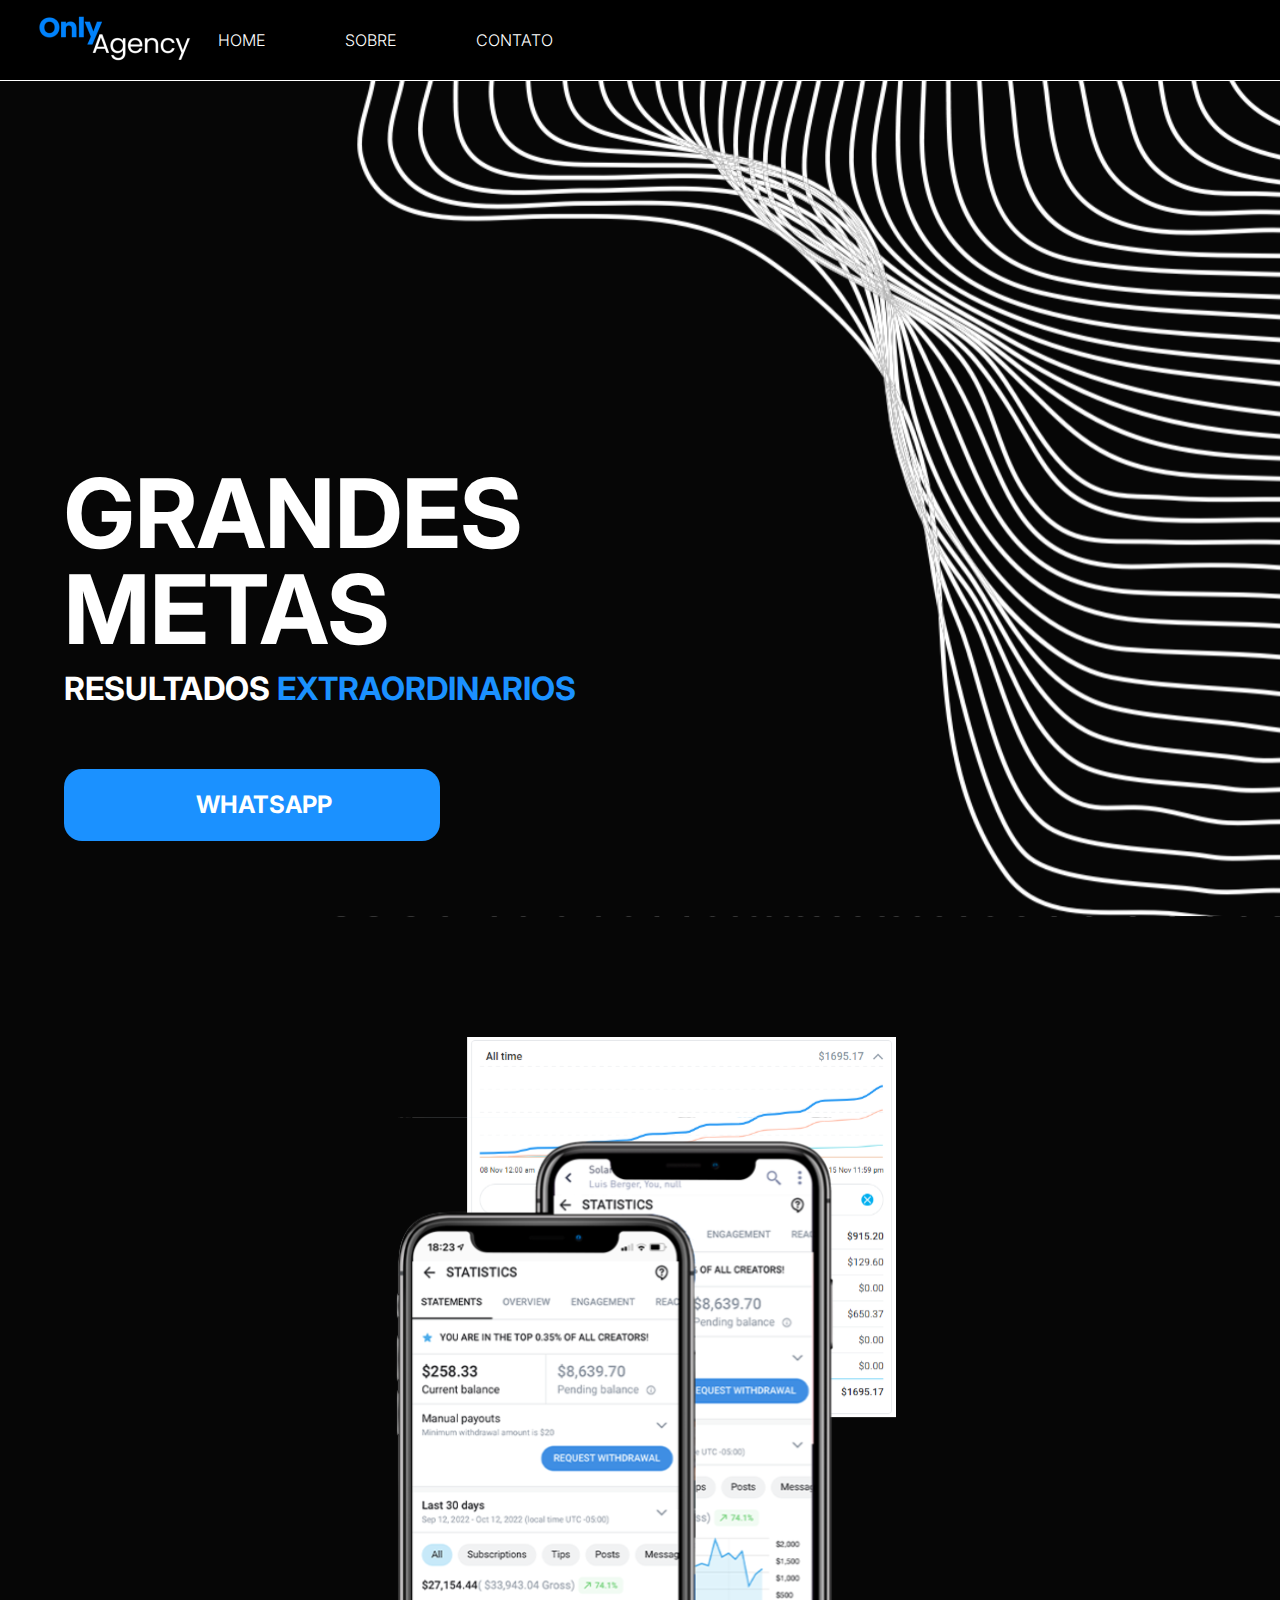
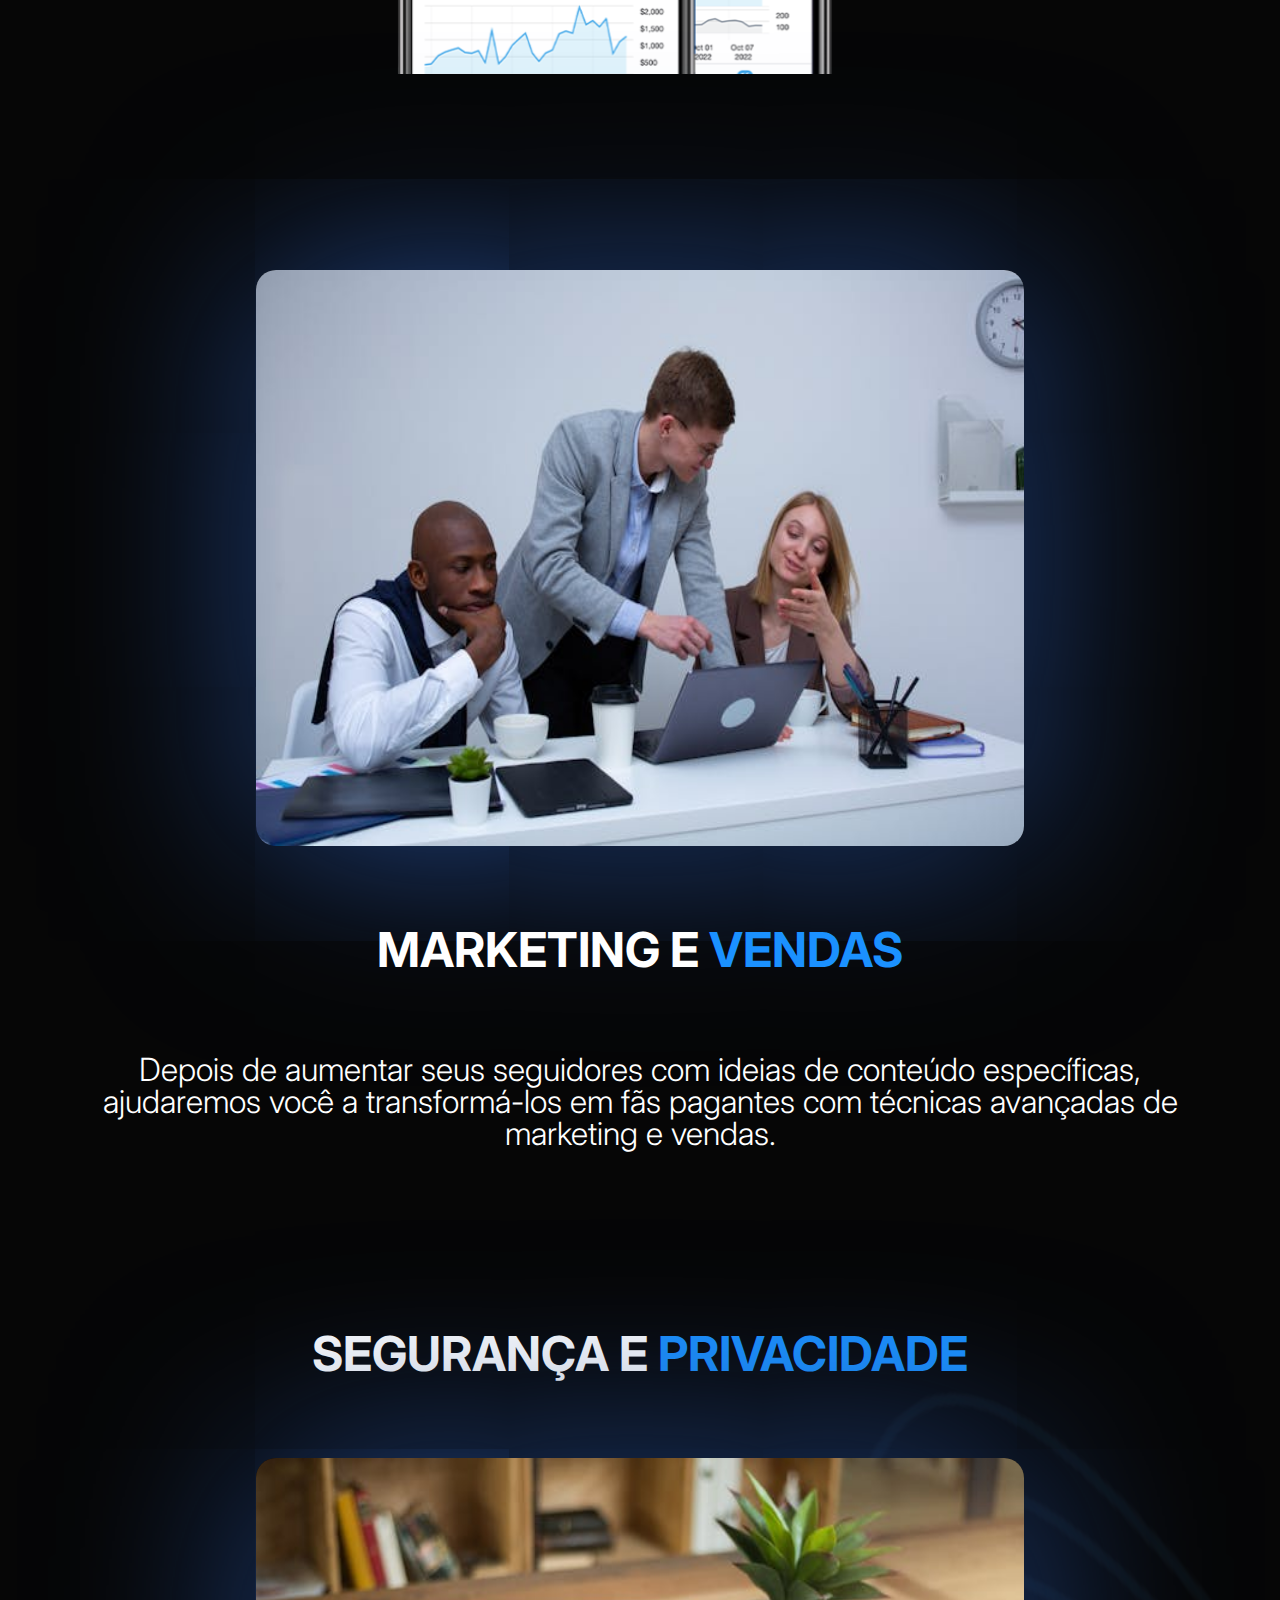
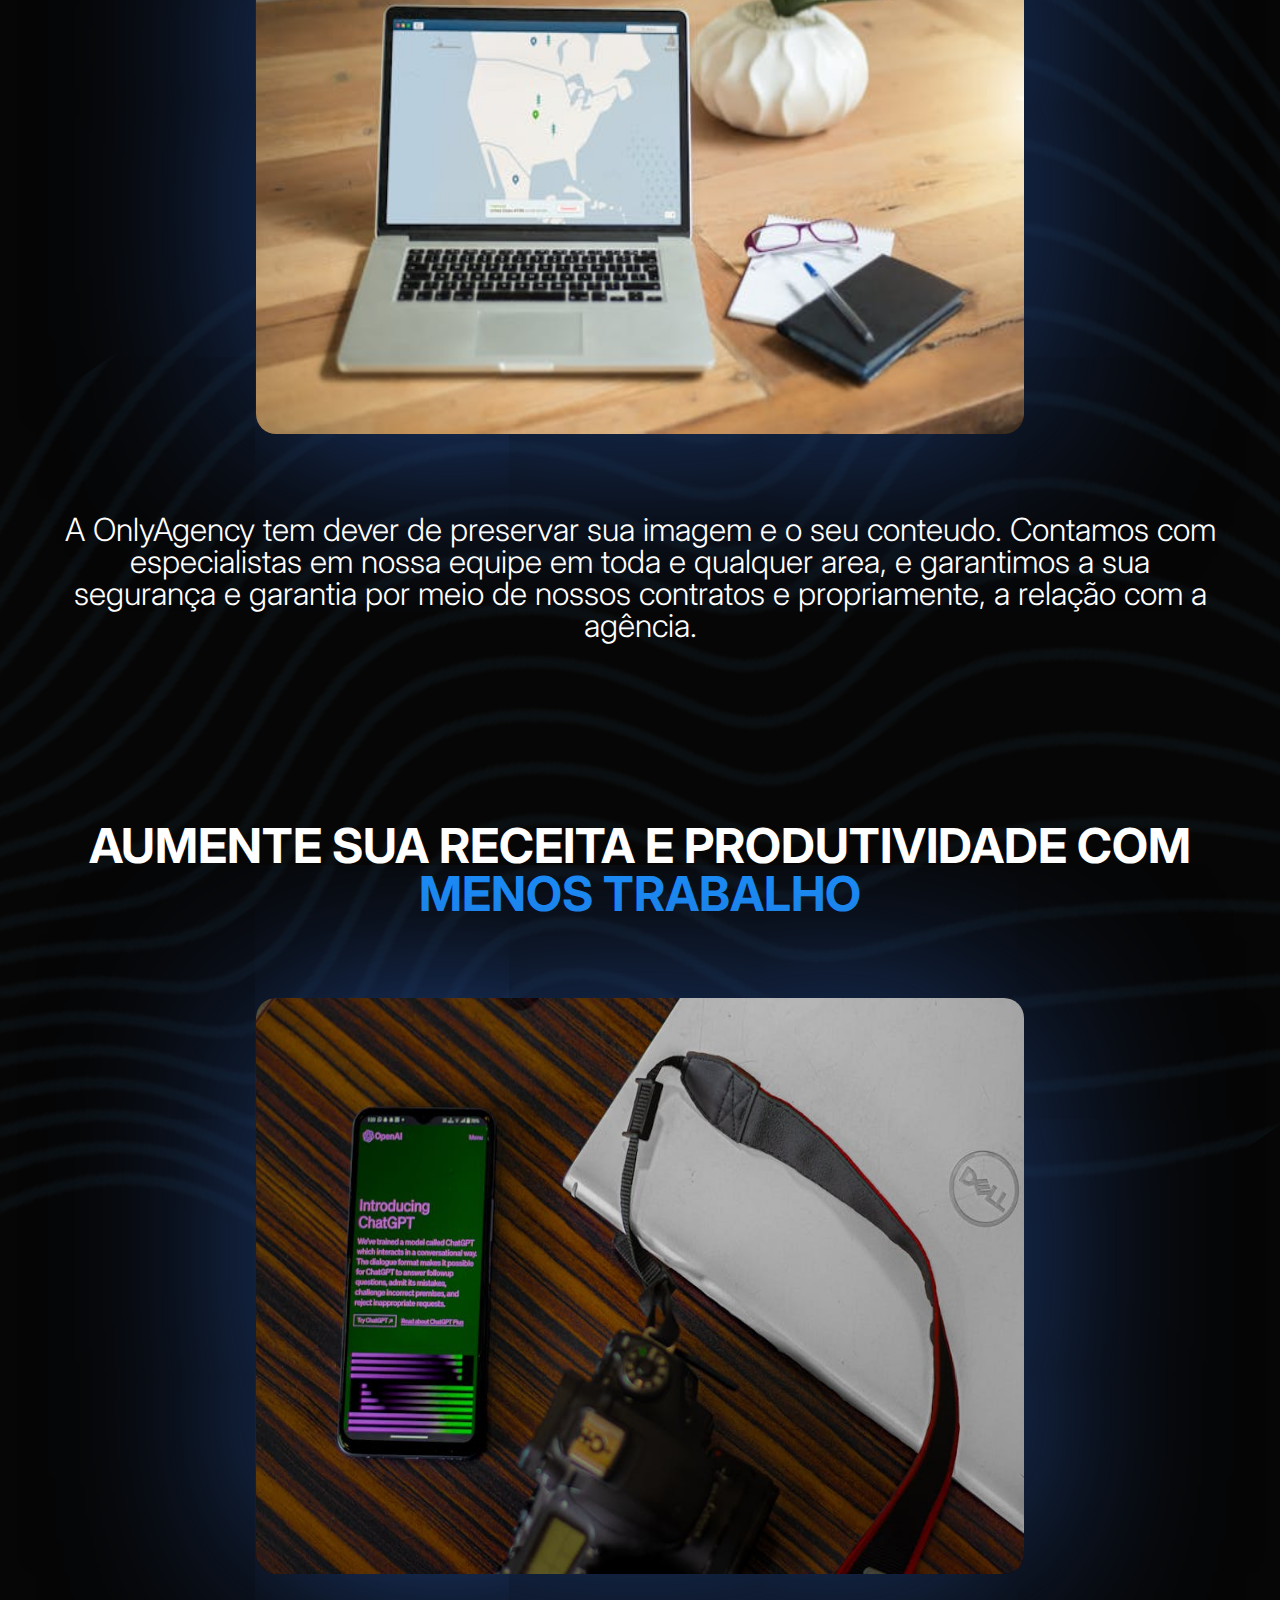
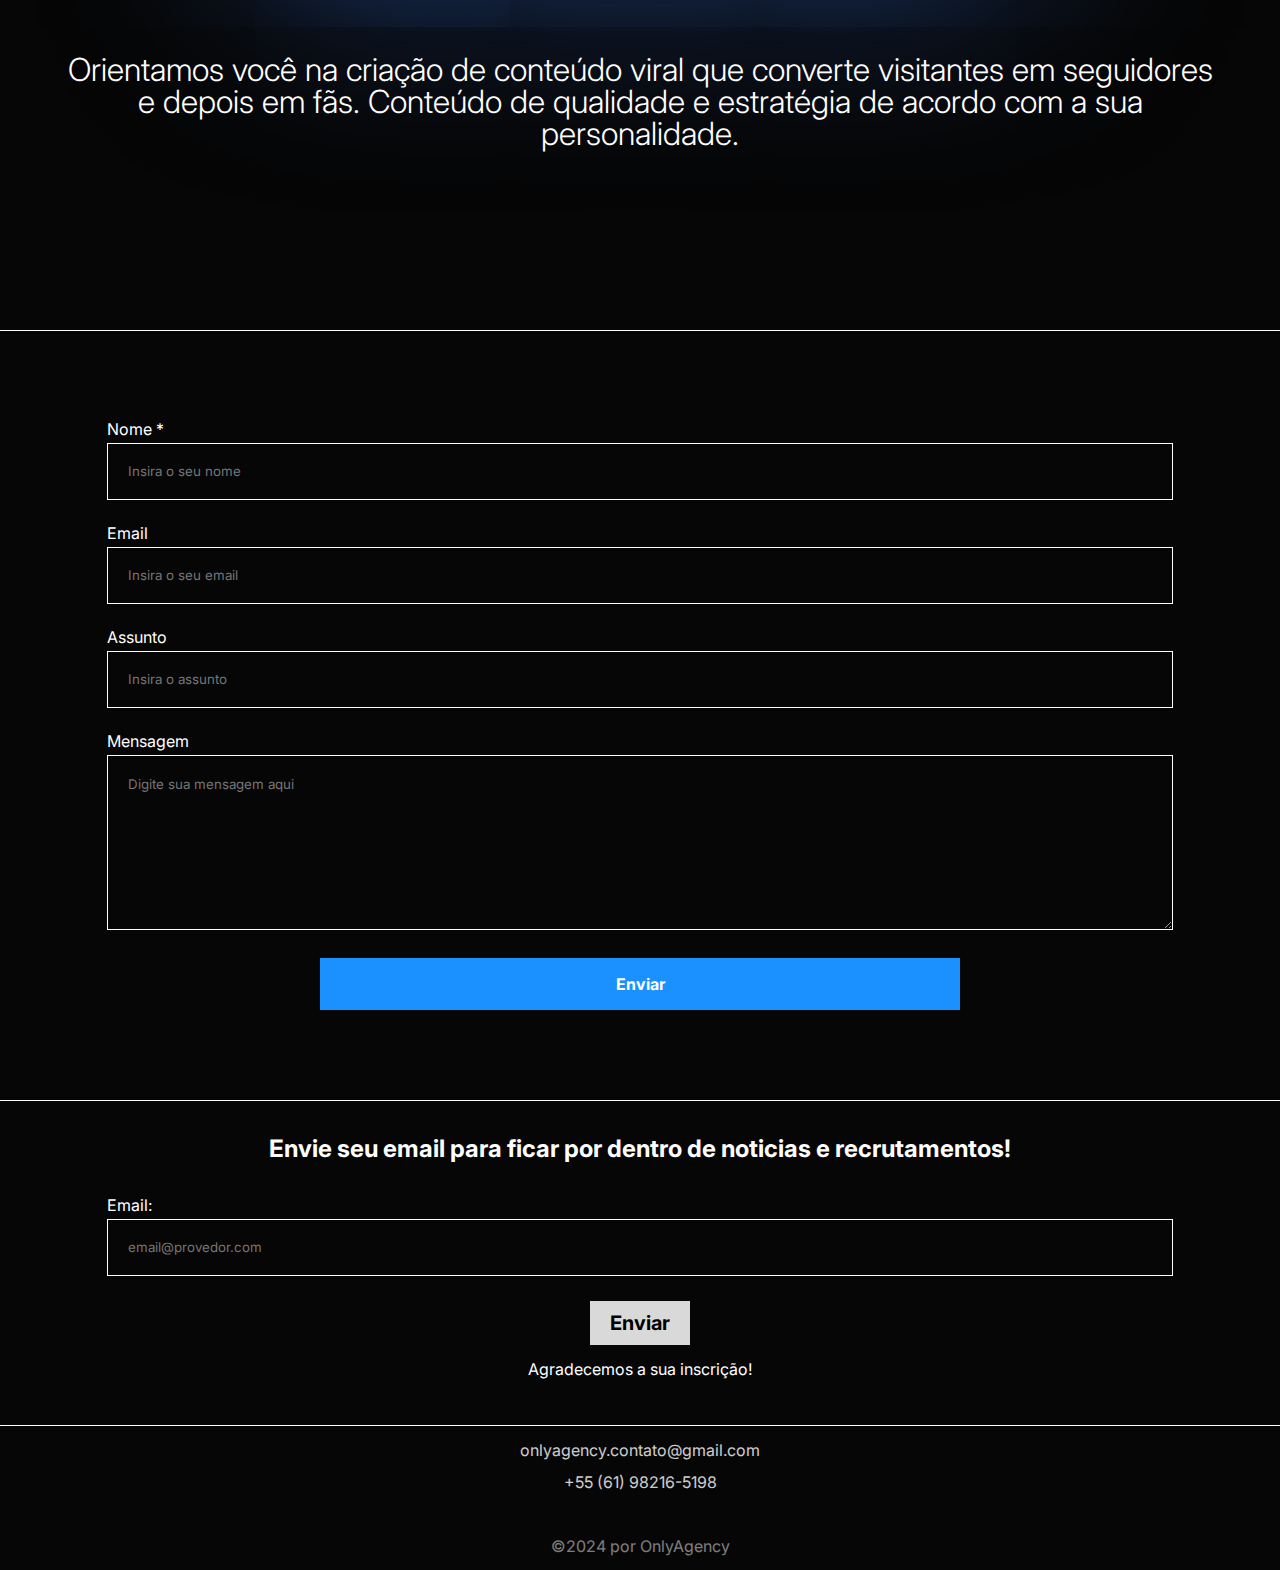
<file: index.html>
<!DOCTYPE html>
<html lang="en">

<head>
    <meta charset="UTF-8">
    <meta name="viewport" content="width=device-width, initial-scale=1.0">
    <title>OnlyAgency</title>
    <link rel="stylesheet" href="https://cdnjs.cloudflare.com/ajax/libs/font-awesome/6.5.1/css/all.min.css"
        integrity="sha512-DTOQO9RWCH3ppGqcWaEA1BIZOC6xxalwEsw9c2QQeAIftl+Vegovlnee1c9QX4TctnWMn13TZye+giMm8e2LwA=="
        crossorigin="anonymous" referrerpolicy="no-referrer" />
    <link rel="stylesheet" href="reset.css">
    <link rel="stylesheet" href="style.css">
</head>

<body>
    <header class="cabecalho">
        <div class="container">
            <input type="checkbox" id="menu" class="container_botao">
            <label for="menu" class="conteiner_rotulo">
                <span class="cabecalho_menu_hamburger container_imagem"></span>
            </label>

            <ul class="lista_menu">
                <li class="lista_menu_titulo destaque">Categorias </li>
                <li class="lista_menu_item">
                    <a href="#" class="link_lista_menu">HOME</a>
                </li>
                <li class="lista_menu_item">
                    <a href="/pages/sobre.html" class="link_lista_menu">SOBRE</a>
                </li>
                <li class="lista_menu_item">
                    <a href="/" class="link_lista_menu">CONTATO</a>
                </li>
            </ul>
        </div>

        <div class="container__logo">
            <img src="./assets/logHeader.png" alt="Logo OnlyAgency" class="container_imagem__logo">
        </div>

        <!-- Menu Tablet e Desktop -->
        <ul class="opcoes_menu">
            <li class="opcoes_item">
                <a href="#" class="link_lista_menu">HOME</a>
            </li>
            <li class="opcoes_item">
                <a href="/pages/sobre.html" class="link_lista_menu">SOBRE</a>
            </li>
            <li class="opcoes_item">
                <a href="/" class="link_lista_menu">CONTATO</a>
            </li>
        </ul>
    </header>

    <section class="conteudo_principal">
        <div class="itens_principais">
            <h1 class="titulo_principal">GRANDES METAS</h1>
            <h3 class="subtitulo_principal">RESULTADOS <span class="destaque_titulo_principal">EXTRAORDINARIOS</span>
            </h3>

            <a href="https://wa.me/5561982165198?text=Quero+agendar+uma+triagem+com+vocês!+" class="botao_principal" target="_blank">
                <i class="fa-brands fa-whatsapp"></i>
                WHATSAPP
            </a>
        </div>

        <div class="imagem_princial">
            <img src="./assets/Estatistica.svg" alt="Celular mostrando estatiscas" class="imagem_conteudo_principal">
        </div>
    </section>

    <section class="descrisao">
        <div class="ver_mais">
            <a href="#" class="btn_ver_mais">
                <span class="text_ver_mais">Ver Mais</span>
                <i class="fa-solid fa-chevron-down"></i>
            </a>
        </div>

        <h2 class="descrisao_titulo">O QUE FAREMOS POR <span class="destaque">VOCE</span>?</h2>

        <div class="descrisao_container">
            <div class="descrisao_item">
                <img src="./assets/perfil.svg" alt="Icone de perfil" class="descrisao_imagem">
                <p class="descrisao_texto">CRIAR E ADAPTAR SUA CONTA</p>
            </div>

            <div class="descrisao_item">
                <img src="./assets/clock.svg" alt="Icone de um relogio" class="descrisao_imagem">
                <p class="descrisao_texto">PRESERVAR O SEU TEMPO</p>
            </div>

            <div class="descrisao_item">
                <img src="./assets/grafico.svg" alt="Icone de um grafico de pizza" class="descrisao_imagem">
                <p class="descrisao_texto">AUMENTAR OS SEUS GANHOS</p>
            </div>
        </div>
    </section>

    <section class="instrucao">
        <div class="instrucao_container">
            <h2 class="instrucao_titulo">Aumente sua receita e produtividade com <span class="destaque">menos trabalho</span>!</h2>

            <p class="instrucao_texto">Vamos administrar todas suas redes sociais e OnlyFans com intuito de aumentar sua
                receita e faturamento, administrando desde publicações, até mensagens com os seguidores. Usamos tecnicas
                avançadas para escalar sua audiencia e fazer com que voce fature muito mais.</p>
        </div>
    </section>

    <section class="card">
        <div class="card_container">
            <img src="./assets/imagem2.jpg" alt="Pessoas falando sobre marketing digital" class="imagem_card">
            <h2 class="titulo_card">MARKETING E <span class="destaque">VENDAS</span></h2>
            <p class="texto_card">Depois de aumentar seus seguidores com ideias de conteúdo específicas, ajudaremos você
                a transformá-los em fãs pagantes com técnicas avançadas de marketing e vendas.</p>
        </div>

        <div class="card_container">
            <h2 class="titulo_card">SEGURANÇA E <span class="destaque">PRIVACIDADE</span></h2>
            <img src="./assets/imagem1.jpg" alt="Pessoas falando sobre marketing digital" class="imagem_card">
            <p class="texto_card">A OnlyAgency tem dever de preservar sua imagem e o seu conteudo. Contamos com
                especialistas em nossa equipe em toda e qualquer area, e garantimos a sua segurança e garantia por meio
                de nossos contratos e propriamente, a relação com a agência.</p>
        </div>

        <div class="card_container">
            <h2 class="titulo_card">AUMENTE SUA RECEITA E PRODUTIVIDADE COM <span class="destaque">MENOS TRABALHO</span>
            </h2>
            <img src="./assets/imagem3.jpg" alt="Pessoas falando sobre marketing digital" class="imagem_card">
            <p class="texto_card">Orientamos você na criação de conteúdo viral que converte visitantes em seguidores e
                depois em fãs. Conteúdo de qualidade e estratégia de acordo com a sua personalidade.</p>
        </div>
    </section>

    <section class="card card_desktop">
        <div class="card_container_lateral">
            <div class="card_desktop_imagem">
                <img src="./assets/imagem2.jpg" alt="Pessoas falando sobre marketing digital" class="imagem_card">
            </div>

            <div class="card_desktop_textos">
                <h2 class="titulo_card titulo_card_direita">MARKETING E <span class="destaque">VENDAS</span></h2>
                <p class="texto_card texto_card_direita">Depois de aumentar seus seguidores com ideias de conteúdo
                    específicas, ajudaremos
                    você
                    a transformá-los em fãs pagantes com técnicas avançadas de marketing e vendas.</p>
            </div>
        </div>

        <div class="card_container_lateral">
            <div class="card_desktop_textos">
                <h2 class="titulo_card titulo_card_esquerda">SEGURANÇA E <span class="destaque">PRIVACIDADE</span></h2>
                <p class="texto_card texto_card_esquerda">A OnlyAgency tem dever de preservar sua imagem e o seu
                    conteudo. Contamos com
                    especialistas em nossa equipe em toda e qualquer area, e garantimos a sua segurança e garantia por
                    meio
                    de nossos contratos e propriamente, a relação com a agência.</p>
            </div>

            <div class="card_desktop_imagem">
                <img src="./assets/imagem1.jpg" alt="Pessoas falando sobre marketing digital" class="imagem_card">
            </div>
        </div>

        <div class="card_container">
            <h2 class="titulo_card">AUMENTE SUA RECEITA E PRODUTIVIDADE COM <span class="destaque">MENOS TRABALHO</span>
            </h2>
            <img src="./assets/imagem3.jpg" alt="Pessoas falando sobre marketing digital" class="imagem_card">
            <p class="texto_card">Orientamos você na criação de conteúdo viral que converte visitantes em seguidores e
                depois em fãs. Conteúdo de qualidade e estratégia de acordo com a sua personalidade.</p>
        </div>
    </section>

    <section class="formulario">
        <form class="form_container" action="mailto:onlyagency.contato@gmail.com" method="post" enctype="text/plain">
            <!-- Nome -->
            <div>
                <label for="name" class="form_text">Nome *</label><br>
                <input type="text" id="name" name="name" class="form_input" placeholder="Insira o seu nome"
                    required><br>
            </div>

            <!-- Email -->
            <div>
                <label for="email" class="form_text">Email</label><br>
                <input type="email" id="email" name="email" placeholder="Insira o seu email" class="form_input"><br>
            </div>

            <!-- Assunto -->
            <div>
                <label for="subject" class="form_text">Assunto</label><br>
                <input type="text" id="subject" name="subject" placeholder="Insira o assunto" class="form_input"><br>
            </div>

            <!-- TextArea -->
            <div>
                <label for="message" class="form_text">Mensagem</label><br>
                <textarea id="message" name="message" rows="4" cols="50" class="form_input form_textarea"
                    placeholder="Digite sua mensagem aqui" required></textarea><br>
            </div>

            <!-- Enviar -->
            <input type="submit" value="Enviar" class="form_botao">
        </form>
    </section>

    <section class="formulario">
        <h2 class="form_titulo">Envie seu email para ficar por dentro de noticias e recrutamentos!</h2>
        <form action="/submit_email" method="post" class="form_container_notificacao">
            <div>
                <label for="email" class="form_text">Email:</label><br>
                <input type="email" id="email" name="email" class="form_input" placeholder="email@provedor.com"
                    required><br>
            </div>
            <input type="submit" value="Enviar" class="form_botao_notificacao">
        </form>
        <p class="form_text">Agradecemos a sua inscrição!</p>
    </section>

    <footer class="rodape">
        <a href="mailto:onlyagency.contato@gmail.com" class="rodape_item">onlyagency.contato@gmail.com</a>
        <a href="tel:+5561982165198" class="rodape_item">+55 (61) 98216-5198</a>
        <p class="rodape_text">©2024 por OnlyAgency</p>
    </footer>
</body>

</html>
</file>
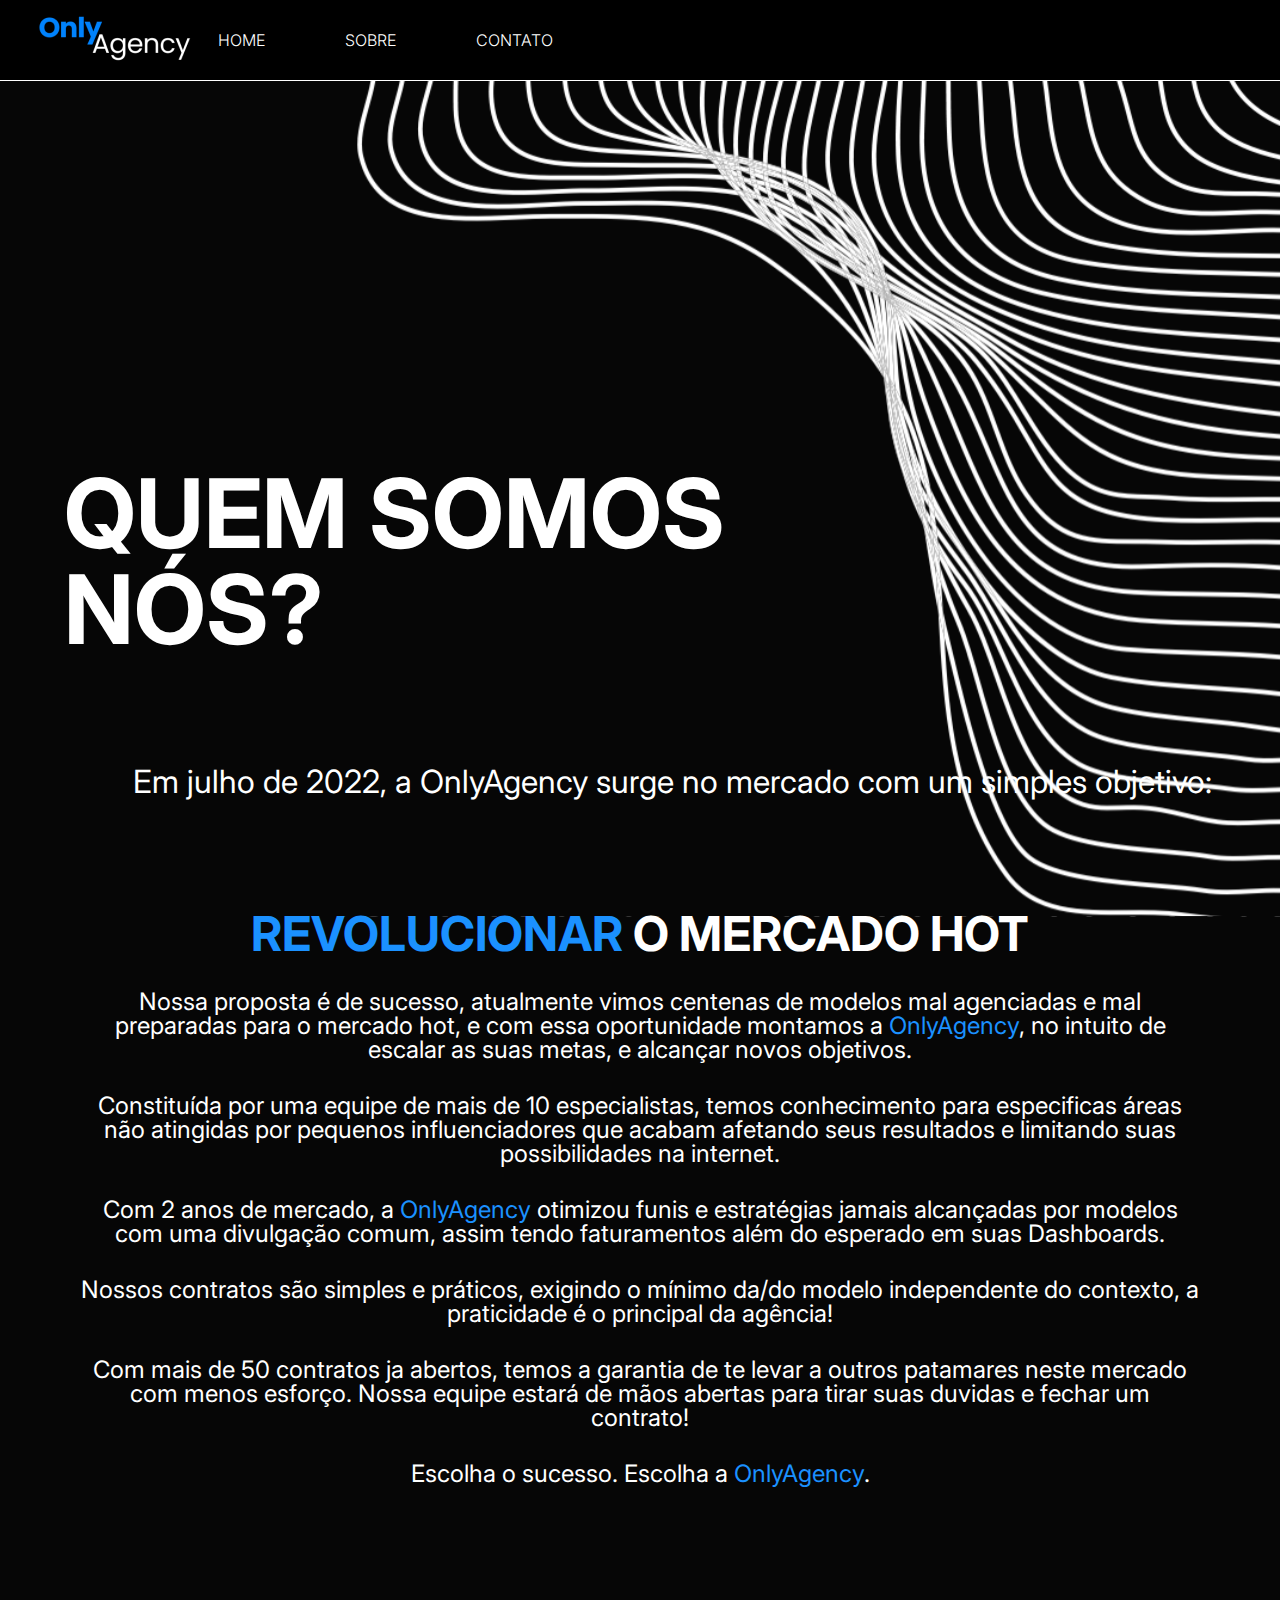
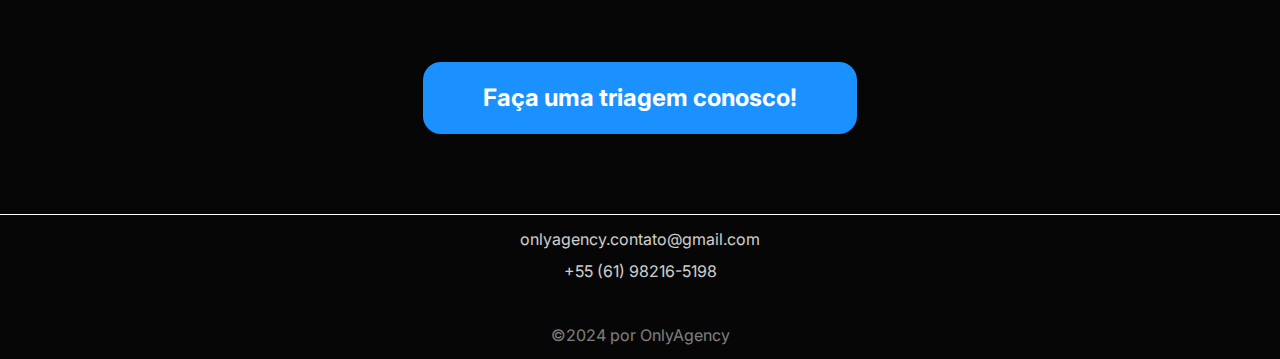
<file: pages/sobre.html>
<!DOCTYPE html>
<html lang="en">

<head>
    <meta charset="UTF-8">
    <meta name="viewport" content="width=device-width, initial-scale=1.0">
    <title>OnlyAgency</title>
    <link rel="stylesheet" href="../reset.css">
    <link rel="stylesheet" href="../style.css">
</head>

<body class="body_sobre">
    <header class="cabecalho">
        <div class="container">
            <input type="checkbox" id="menu" class="container_botao">
            <label for="menu" class="conteiner_rotulo">
                <span class="cabecalho_menu_hamburger container_imagem"></span>
            </label>

            <ul class="lista_menu">
                <li class="lista_menu_titulo destaque">Categorias </li>
                <li class="lista_menu_item">
                    <a href="./../index.html" class="link_lista_menu">HOME</a>
                </li>
                <li class="lista_menu_item">
                    <a href="#" class="link_lista_menu">SOBRE</a>
                </li>
                <li class="lista_menu_item">
                    <a href="/" class="link_lista_menu">CONTATO</a>
                </li>
            </ul>
        </div>

        <div class="container__logo">
            <img src="../assets/logHeader.png" alt="Logo OnlyAgency" class="container_imagem__logo">

        </div>

        <!-- Menu Tablet e Desktop -->
        <ul class="opcoes_menu">
            <li class="opcoes_item">
                <a href="./../index.html" class="link_lista_menu">HOME</a>
            </li>
            <li class="opcoes_item">
                <a href="/pages/sobre.html" class="link_lista_menu">SOBRE</a>
            </li>
            <li class="opcoes_item">
                <a href="/" class="link_lista_menu">CONTATO</a>
            </li>
        </ul>
    </header>

    <section class="conteudo_principal_sobre">
        <div class="itens_principais">
            <h1 class="titulo_principal titulo_principal_sobre">QUEM SOMOS NÓS?</h1>
            <p class="texto_principal">Em julho de 2022, a OnlyAgency surge no mercado com um simples objetivo:</p>
        </div>
    </section>

    <section class="conteudo_sobre">
        <h2 class="sobre_titulo"><span class="destaque">REVOLUCIONAR </span>O MERCADO HOT</h2>

        <p class="sobre_text">Nossa proposta é de sucesso, atualmente vimos centenas de modelos mal agenciadas e mal
            preparadas para o mercado hot, e com essa oportunidade montamos a <span class="destaque">OnlyAgency</span>,
            no intuito de escalar as suas metas, e alcançar novos objetivos.</p>

        <p class="sobre_text">Constituída por uma equipe de mais de 10 especialistas, temos conhecimento para
            especificas áreas não atingidas por pequenos influenciadores que acabam afetando seus resultados e limitando
            suas possibilidades na internet.</p>

        <p class="sobre_text">Com 2 anos de mercado, a <span class="destaque">OnlyAgency</span> otimizou funis e
            estratégias jamais alcançadas por modelos com uma divulgação comum, assim tendo faturamentos além do
            esperado em suas Dashboards.</p>

        <p class="sobre_text">Nossos contratos são simples e práticos, exigindo o mínimo da/do modelo independente do
            contexto, a praticidade é o principal da agência! </p>

        <p class="sobre_text">Com mais de 50 contratos ja abertos, temos a garantia de te levar a outros patamares neste
            mercado com menos esforço. Nossa equipe estará de mãos abertas para tirar suas duvidas e fechar um contrato!
        </p>

        <p class="sobre_text">Escolha o sucesso. Escolha a <span class="destaque">OnlyAgency</span>.</p>
    </section>

    <div class="botao_container_sobre">
        <a href="https://wa.me/5561982165198?text=Quero+agendar+uma+triagem+com+vocês!+" class="botao_principal botao_sobre" target="_blank">Faça uma triagem conosco!</a>
    </div>

    <footer class="rodape">
        <a href="mailto:onlyagency.contato@gmail.com" class="rodape_item">onlyagency.contato@gmail.com</a>
        <a href="tel:+5561982165198" class="rodape_item">+55 (61) 98216-5198</a>
        <p class="rodape_text">©2024 por OnlyAgency</p>
    </footer>
</body>

</html>
</file>
<file: style.css>
@import url(style/header.css);
@import url(style/priciapal.css);
@import url(style/card.css);
@import url(style/formulario.css);
@import url(style/footer.css);
@import url(style/descrisao.css);
@import url(style/instrucao.css);

@import url('https://fonts.googleapis.com/css2?family=Inter:wght@100..900&display=swap');

:root {
    --cor-de-fundo: #060606;
    --cor-secundaria: #1B91FF;
    --fonte-principal: "Inter"
}

.destaque{
    color: #1B91FF;
}

.descrisao,
.card_desktop,
.instrucao{
    display: none;
}

body {
    background: url(./assets/background-mobile.svg);
    background-repeat: no-repeat;
    background-size: cover;
}

@media screen and (min-width: 768px) {
    body {
        background-image: url(./assets/background-tablet.svg);
        background-repeat: no-repeat;
        background-size: cover;
    }
}

@media screen and (min-width: 1366px) {
    body {
        background-image: url(./assets/background-desktop.png);
        background-repeat: no-repeat;
    }

    .body_sobre{
        background-image: url(./assets/background-desktop-sobre.png);
        background-repeat: no-repeat;
    }

    .card{
        display: none;
    }

    .descrisao,
    .card_desktop,
    .instrucao{
        display: block;
    }
}
</file>
